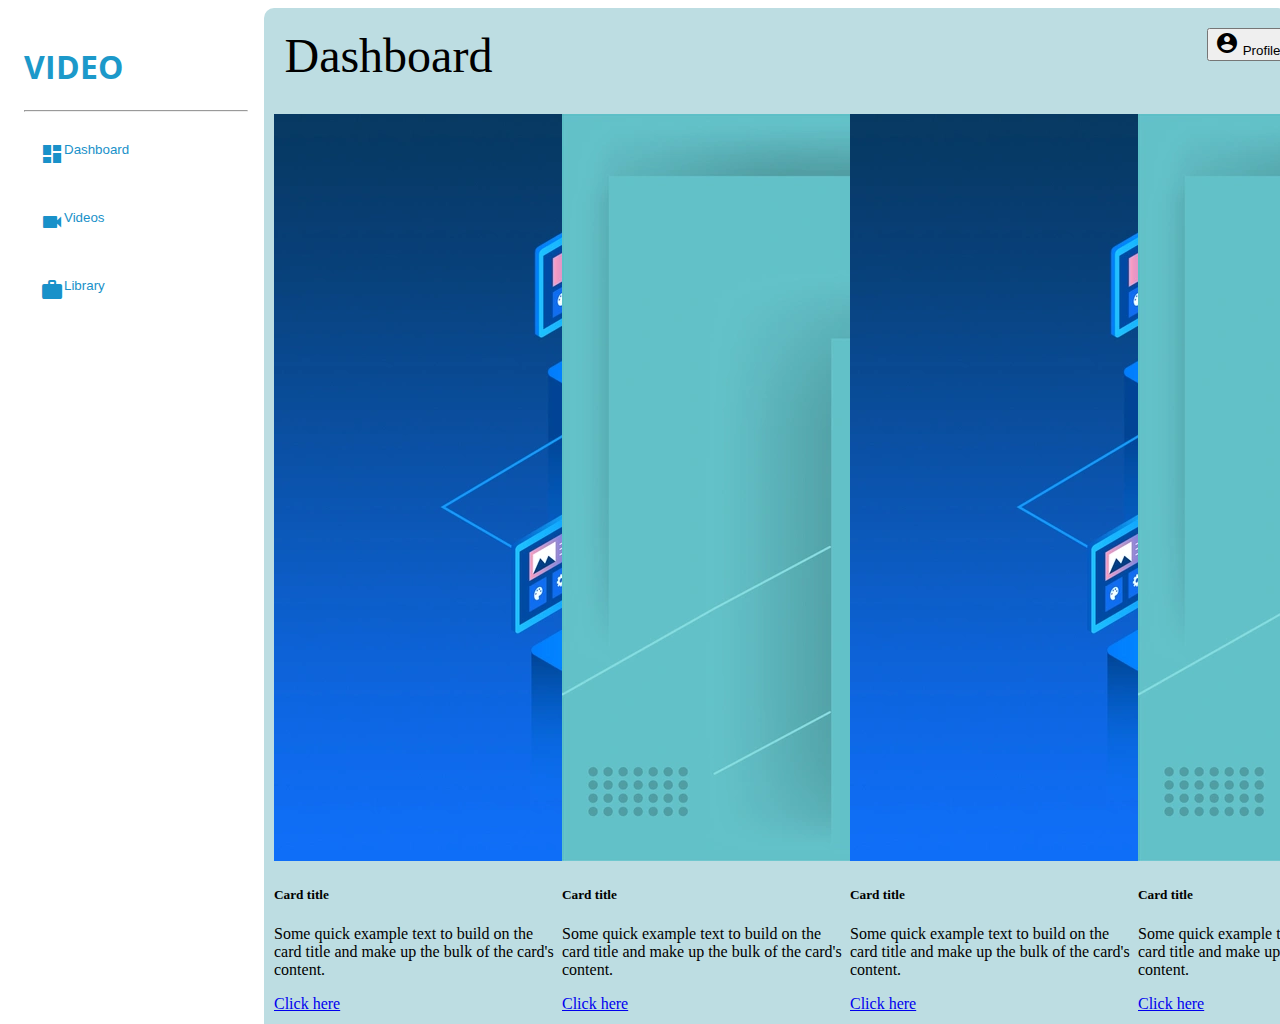
<file: index.html>
<!doctype html>
<html lang="en">

<head>
    <!-- Required meta tags -->
    <meta charset="utf-8">
    <meta name="viewport" content="width=device-width, initial-scale=1">
    <title>Figma </title>
    <!-- Bootstrap CSS -->
    <link rel="stylesheet" href="https://fonts.googleapis.com/icon?family=Material+Icons">
    <link href="https://cdn.jsdelivr.net/npm/bootstrap@5.1.3/dist/css/bootstrap.min.css" rel="stylesheet"
        integrity="sha384-1BmE4kWBq78iYhFldvKuhfTAU6auU8tT94WrHftjDbrCEXSU1oBoqyl2QvZ6jIW3" crossorigin="anonymous">
    <link rel="stylesheet" href="styles.css">
    <link rel="stylesheet" href="stylesvideo.css">
    <!-- fonts -->
    <link rel="preconnect" href="https://fonts.googleapis.com">
    <link rel="preconnect" href="https://fonts.gstatic.com" crossorigin>
    <link href="https://fonts.googleapis.com/css2?family=Open+Sans:wght@800&display=swap" rel="stylesheet">


</head>

<body>
    <div class="bodyContainer">
        <!-- icon-bar displayed in mobile view -->
        <!-- added text for checking -->
        <div class="icon-bar">
            <button class="tablinks" onclick="opentab(event, 'Dashboard')">
                <span class="material-icons">
                    dashboard</span>
            </button>
            <button class="tablinks" onclick="opentab(event, 'Video')">
                <span class="material-icons">
                    videocam</span>
            </button>
            <button class="tablinks" onclick="opentab(event, 'Library')">
                <span class="material-icons">
                    work</span>
            </button>
        </div>

        <!-- side bar with all page buttons -->
        <div class="sidebar">
            <h1>VIDEO</h1>
            <hr>
            <div class="tab">
                <button class="tablinks" onclick="opentab(event, 'Dashboard')">
                    <span class="material-icons">
                        dashboard</span>
                    <span> Dashboard </span></button>
                <button class="tablinks" onclick="opentab(event, 'Video')">
                    <span class="material-icons">
                        videocam</span>
                    <span>Videos</span></button>
                <button class="tablinks" onclick="opentab(event, 'Library')">
                    <span class="material-icons">
                        work</span>
                    <span> Library</span></button>
            </div>
        </div>

        <!-- contents of main body 3PARTS -->
        <div class="contentwithnav">
            <!-- Navbar common for all -->
            <div class="dropdown">
                <span class="navbarTitle"> Dashboard</span>
                <button onclick="window.location.href='profile.html'" class="btn btn-light " type="button"
                    id="dropdownMenuButton1" aria-expanded="false">
                    <span class="material-icons">
                        account_circle
                    </span>
                    <span>
                        Profile
                    </span>
                </button>

            </div>
            <!-- Dashboard component -->
            <div id="Dashboard" class="tablecontent">


            </div>

            <!-- Video component -->
            <div id="Video" class="tablecontent">


                <div class="form">
                    <div class="mb-3">
                        <label for="formGroupExampleInput" class="form-label">Search</label>
                        <input type="text" class="form-control" id="formGroupExampleInput" placeholder="Video title">
                    </div>
                    <div class="mb-3">
                        <div class="text">

                            <h3>Edit a clip</h3>
                            <p>you need to add a question to every clip and allow a user upto 3 options to chose from
                            </p>
                        </div>
                        <label for="formGroupExampleInput2" class="form-label">Question</label>
                        <input type="text" class="form-control" id="formGroupExampleInput2"
                            placeholder="Enter your question here">

                        <div class="mb-3">
                            <label for="formGroupExampleInput2" class="form-label">Option</label>
                            <select class="form-select" aria-label="Default select example">
                                <option selected>Open this select menu</option>
                                <option value="1">One</option>
                                <option value="2">Two</option>
                                <option value="3">Three</option>
                            </select>
                            <select class="form-select" aria-label="Default select example">
                                <option selected>Open this select menu</option>
                                <option value="1">One</option>
                                <option value="2">Two</option>
                                <option value="3">Three</option>
                            </select>
                        </div>
                    </div>
                </div>
                <div class="video">
                    <iframe src="https://www.youtube.com/embed/tgbNymZ7vqY">
                    </iframe>
                    <!-- Trigger/Open The Modal -->
                    <button id="myBtn1" class="btn btn-primary m-3">Preview Video</button>
                    <button id="myBtn2" class="btn btn-primary m-3">Video Flow</button>

                    <!-- The Modal -->
                    <div id="myModal" class="modal">

                        <!-- Modal content -->
                        <div class="modal-content">
                            <span class="close">&times;</span>
                            <iframe src="https://www.youtube.com/embed/tgbNymZ7vqY" sanbox>
                            </iframe>
                            <button id="myBtn" class="btn-sm btn-primary m-3">Save as draft</button>

                        </div>

                    </div>
                </div>
            </div>
            <!-- Library component -->
            <div id="Library" class="tablecontent">

                <div class="grid-container">
                    <div id="0" class="grid-item">1</div>
                    <div id="1" class="grid-item">2</div>
                    <div id="2" class="grid-item">3</div>
                    <div id="3" class="grid-item">4</div>
                    <div id="4" class="grid-item">5</div>
                    <div id="5" class="grid-item">6</div>
                    <div id="6" class="grid-item">7</div>
                    <div id="7" class="grid-item">8</div>
                    <div id="8" class="grid-item">9</div>
                </div>
            </div>

        </div>
    </div>



    <script src="https://cdn.jsdelivr.net/npm/bootstrap@5.1.3/dist/js/bootstrap.bundle.min.js"
        integrity="sha384-ka7Sk0Gln4gmtz2MlQnikT1wXgYsOg+OMhuP+IlRH9sENBO0LRn5q+8nbTov4+1p"
        crossorigin="anonymous"></script>
    <script src="main.js"></script>


</body>

</html>
</file>
<file: styles.css>
.bodyContainer{
    height: 100vh;
    width: 100vw;
    display: flex;
    box-sizing: border-box;
    transition: 1s;
}
.sidebar{
    width: 20%;
    height: 100vh;
    padding: 1em;

}
.sidebar h1{
    font-family: 'Open Sans', sans-serif;
    color: rgb(28, 153, 202);
}
.tab button {
    display: block;
    background-color: inherit;
    color: rgb(25, 145, 201);
    display: flex;
    align-items:flex-start;
    justify-content:left;
    padding: 22px 16px;
    width: 100%;
    border: none;
    outline: none;
    /* text-align: left; */
    cursor: pointer;
    transition: 0.3s;
    border-radius: 5%;
  }
  .tab button:hover {
    background-color: rgb(25, 145, 201);
    color: white;
  }
  
  /* Create an active/current "tab button" class */
  .tab button.active {
    background-color: #ccc;
  } 
  .contentwithnav{
    width: 80%;
    height: 100vh;
    background-color: rgb(189, 221, 226);
    border-radius: 10px;
    transition: 1s;

  } 
  
.dropdown{
    width: 100%;
    padding: 2%;
}
.dropdown button{
    float: right;
    margin-right: 20px;
    
}
.tablecontent{
    width: 100%;
    height: 100vh;
    background-color: rgb(189, 221, 226);
    padding: 10px;
    display: flex;
    transition: 1s;
    
}
.card{
    transition: 00.3s;
}
.card:hover{
  box-shadow: 5px 10px 10px #888888;
}
.dropdown{
    width: 100%;
}
.navbarTitle{
    font-size: 3em;
    color:black;
}
.form{
    padding: 5%;
    height: 100%;
    width: 40%;
    transition: 1s;
}
.video{
    height: 100%;
    width: 60%;
    padding: 2%;
    transition: 1s;
}
.video iframe{
    width: 80%;
    height: 40%;
    border-radius: 10px;
    margin: auto 10px;
}

.contentbody{
    display: flex;
}
.form-control, .form-select{
    border-radius: 10px;
    margin-bottom: 5%;
}
.material-icon{
    margin-top: 5px;
}

/* display properties */
#Library, #Video{
    display: none;
   
}

/* library page */
.grid-container {
    display: grid;
    grid-template-columns: auto auto auto;
    width: 100%;
    height: 100%;
    padding: 2%;
  }
  .grid-item {
    background-color: rgba(199, 224, 53, 0.8);
    /* height: 30%; */
    border-radius:10px; 
    padding: 10%;
    font-size: 30px;
    text-align: center;
    margin: 10px;
    /* width: 30%; */
  }
.icon-bar{
    display: none;
    transition: 1s;
}

/* media quesries */
@media only screen and (max-width: 800px) {
    .tablecontent{
       flex-direction: column;
       background-color: rgb(189, 221, 226);
       height: auto;

    }
    .form{
        width: 80%;
        height: auto;
    }
    .video{
        width: 80%;
        min-height: 300px;
    }
    .sidebar{
        display: none;
        transition: 0.5s;

    }
    .tablecontent{
        align-items: center;
        justify-content: center;
    }
    .contentwithnav{
        width: 100%;
    }
    .icon-bar {
        display: block;
        position: fixed;
        top: 50%;
        right: 0%;
        -webkit-transform: translateY(-50%);
        -ms-transform: translateY(-50%);
        transform: translateY(-50%);
      }
      .navbarTitle{
          font-size: 2em;
      }
      
      
      .icon-bar button {
        display: block;
        text-align: center;
        padding: 16px;
        outline: none;
        border: none;
        transition: all 0.3s ease;
        color: rgb(25, 145, 201);
        font-size: 20px;
      }
      .icon-bar button:hover{
          background-color:rgb(25, 145, 201);
          color:white ;
      }
      .grid-item{
          height: 200px;

      }
    
    
  }
</file>
<file: stylesvideo.css>
.modal {
    display: none; /* Hidden by default */
    position: fixed; /* Stay in place */
    z-index: 1; /* Sit on top */
    left: 0;
    top: 0;
    width: 100%; /* Full width */
    height: 100%; /* Full height */
    overflow: auto; /* Enable scroll if needed */
    background-color: rgb(0,0,0); /* Fallback color */
    background-color: rgba(0,0,0,0.4); /* Black w/ opacity */
  }
  
  /* Modal Content/Box */
  .modal-content {
    background-color: #fefefe;
    margin: 5% auto; /* 15% from the top and centered */
    padding: 10px;
    border: 1px solid #888;
    width: 80%; /* Could be more or less, depending on screen size */
    height: 80%;
}
  .modal-content iframe{
      height: 100%;
      
  }
  
  /* The Close Button */
  .close {
    color: #aaa;
    float: right;
    font-size: 28px;
    font-weight: bold;
  }
  
  .close:hover,
  .close:focus {
    color: black;
    text-decoration: none;
    cursor: pointer;
  }
</file>
